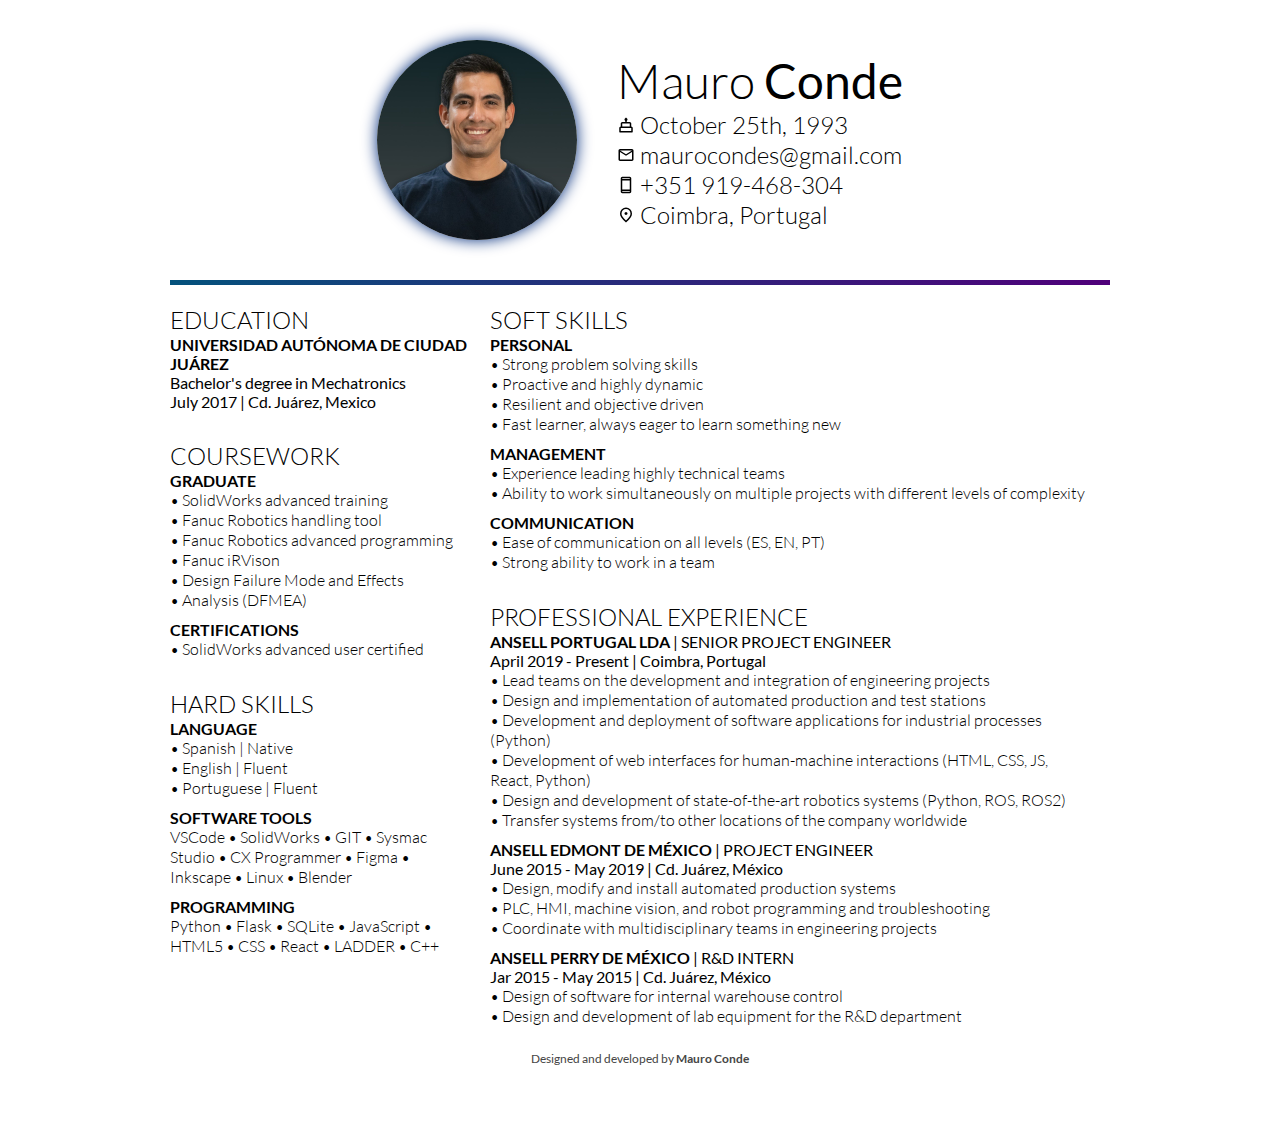
<file: index.html>
<!DOCTYPE html>
<html lang="en">
<head>
    <meta charset="UTF-8">
    <meta name="viewport" content="width=device-width, initial-scale=1.0">
    <title>Mauro Conde</title>
    <link rel="stylesheet" href="./index.css">
</head>
<body>
    <header>
        <img src="./img/profile_pic.jpeg" alt="Mauro's profile picture">
        <div class="personal__info">
            <h1>Mauro <span>Conde</span></h1>
            <p><img class='icon' src="./img/cake.svg"/> October 25th, 1993</p>
            <p><img class='icon' src="./img/mail.svg"/> maurocondes@gmail.com</p>
            <p><img class='icon' src="./img/phone.svg"/> +351 919-468-304</p>
            <p><img class='icon' src="./img/location.svg"/> Coimbra, Portugal</p>
            <!--a href="https://github.com/maurocs"><img class='icon' src="./img/github-mark.svg" style="height: 14px; padding: 1px;"/> maurocs</a-->
        </div>
    </header>    
    <main>
	<div class="column left__col">
	    <section>
                <h2>EDUCATION</h2>
                <div class="subsection">
                    <h3>UNIVERSIDAD AUTÓNOMA DE CIUDAD JUÁREZ</h3>
                    <h4>Bachelor's degree in Mechatronics</h4>
                    <p>July 2017 | Cd. Juárez, Mexico</p>
                </div>
            </section>
            <section>
                <h2>COURSEWORK</h2>
                <div class="subsection">
                    <h3>GRADUATE</h3>
                    <p class="list__item">SolidWorks advanced training</p>
                    <p class="list__item">Fanuc Robotics handling tool</p>
                    <p class="list__item">Fanuc Robotics advanced programming</p>
                    <p class="list__item">Fanuc iRVison</p>
                    <p class="list__item">Design Failure Mode and Effects</p>
                    <p class="list__item">Analysis (DFMEA)</p>
                </div>

                <div class="subsection">
                    <h3>CERTIFICATIONS</h3>
                    <p class="list__item">SolidWorks advanced user certified</p>
                </div>
            </section>
            <section>
                <div class="subsection">
                    <h2>HARD SKILLS</h2>
                    <h3>LANGUAGE</h3>
                    <p class="list__item">Spanish | Native</p>
                    <p class="list__item">English | Fluent</p>
                    <p class="list__item">Portuguese | Fluent</p>
                </div>                
                <div class="subsection">
                    <h3>SOFTWARE TOOLS</h3>
                    <p class="cont__list">VSCode • SolidWorks • GIT • Sysmac Studio • CX Programmer • Figma • Inkscape •  Linux • Blender 
                    </p>
                </div>                
                <div class="subsection">
                    <h3>PROGRAMMING</h3>
                    <p class="cont__list">Python • Flask • SQLite • JavaScript • HTML5 • CSS • React • LADDER • C++
                    </p>
                </div>
            </section>
        </div>
        <div class="column right__col">
            <section>
                <h2>SOFT SKILLS</h2>
                <div class="subsection">
                    <h3>PERSONAL</h3>
                    <p class="list__item">Strong problem solving skills</p>
                    <p class="list__item">Proactive and highly dynamic</p>
                    <p class="list__item">Resilient and objective driven</p>
                    <p class="list__item">Fast learner, always eager to learn something new</p>
                </div>
                <div class="subsection">
                    <h3>MANAGEMENT</h3>
                    <p class="list__item">Experience leading highly technical teams</p>
                    <p class="list__item">Ability to work simultaneously on multiple projects with different levels of complexity</p>
                </div>
                <div class="subsection">
                    <h3>COMMUNICATION</h3>
                    <p class="list__item">Ease of communication on all levels (ES, EN, PT)</p>
                    <p class="list__item">Strong ability to work in a team</p>
                </div>
            </section>
            <section>
                <h2>PROFESSIONAL EXPERIENCE</h2>
                <div class="subsection">
                    <h3  style="display: inline-block;">ANSELL PORTUGAL LDA</h3>
                    <h4  style="display: inline-block;">| SENIOR PROJECT ENGINEER</h4>
                    <h5>April 2019 - Present | Coimbra, Portugal</h5>
                    <p class="list__item">Lead teams on the development and integration of engineering projects</p>
                    <p class="list__item">Design and implementation of automated production and test stations</p>
                    <p class="list__item">Development and deployment of software applications for industrial processes (Python)</p>
                    <p class="list__item">Development of web interfaces for human-machine interactions (HTML, CSS, JS, React, Python)</p>
                    <p class="list__item">Design and development of state-of-the-art robotics systems (Python, ROS, ROS2)</p>
                    <p class="list__item">Transfer systems from/to other locations of the company worldwide</p>
                </div>
                <div class="subsection">
                    <h3  style="display: inline-block;">ANSELL EDMONT DE MÉXICO</h3>
                    <h4  style="display: inline-block;">| PROJECT ENGINEER</h4>
                    <h5>June 2015 - May 2019 | Cd. Juárez, México</h5>
                    <p class="list__item">Design, modify and install automated production systems</p>
                    <p class="list__item">PLC, HMI, machine vision, and robot programming and troubleshooting</p>
                    <p class="list__item">Coordinate with multidisciplinary teams in engineering projects</p>
                </div>
                <div class="subsection">
                    <h3  style="display: inline-block;">ANSELL PERRY DE MÉXICO</h3>
                    <h4  style="display: inline-block;">| R&D INTERN</h4>
                    <h5>Jar 2015 - May 2015 | Cd. Juárez, México</h5>
                    <p class="list__item">Design of software for internal warehouse control</p>
                    <p class="list__item">Design and development of lab equipment for the R&D department</p>
                </div>
            </section>
        </div>
    </main>
    <footer>
        <p>Designed and developed by <strong>Mauro Conde</strong></p>
    </footer>
</body>
</html>
</file>
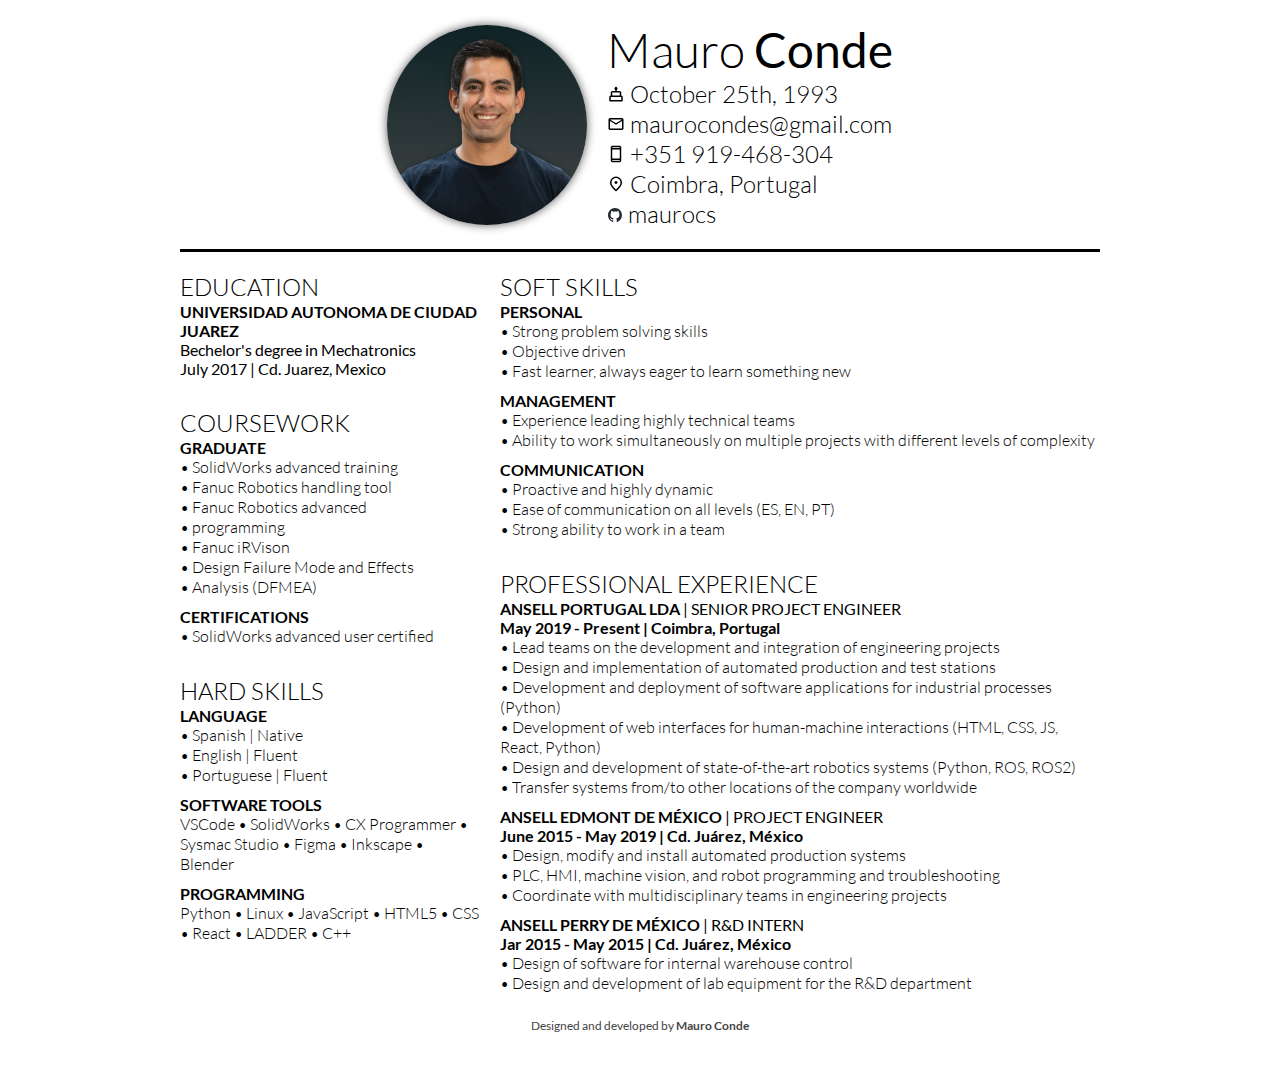
<file: CV.html>
<!DOCTYPE html>
<html lang="en">
<head>
    <meta charset="UTF-8">
    <meta name="viewport" content="width=device-width, initial-scale=1.0">
    <title>Mauro Conde</title>
    <link rel="stylesheet" href="./CV.css">
</head>
<body>
    <header>
        <img src="./img/profile_pic.jpeg" alt="Mauro's pofile picture">
        <div class="personal__info">
            <h1>Mauro <span>Conde</span></h1>
            <p><img class='icon' src="./img/cake.svg"/> October 25th, 1993</p>
            <p><img class='icon' src="./img/mail.svg"/> maurocondes@gmail.com</p>
            <p><img class='icon' src="./img/phone.svg"/> +351 919-468-304</p>
            <p><img class='icon' src="./img/location.svg"/> Coimbra, Portugal</p>
            <a href="https://github.com/maurocs"><img class='icon' src="./img/github-mark.svg" style="height: 14px; padding: 1px;"/> maurocs</a>
        </div>
    </header>    
    <main>
        <div class="column left__col">
            <div class="section">
                <h2>EDUCATION</h2>
                <div class="subsection">
                    <h3>UNIVERSIDAD AUTONOMA DE CIUDAD JUAREZ</h3>
                    <h4>Bechelor's degree in Mechatronics</h4>
                    <p>July 2017 | Cd. Juarez, Mexico</p>
                </div>
            </div>
            <div class="section">
                <h2>COURSEWORK</h2>
                <div class="subsection">
                    <h3>GRADUATE</h3>
                    <p class="list__item">SolidWorks advanced training</p>
                    <p class="list__item">Fanuc Robotics handling tool</p>
                    <p class="list__item">Fanuc Robotics advanced</p>
                    <p class="list__item">programming</p>
                    <p class="list__item">Fanuc iRVison</p>
                    <p class="list__item">Design Failure Mode and Effects</p>
                    <p class="list__item">Analysis (DFMEA)</p>
                </div>
                
                <div class="subsection">
                    <h3>CERTIFICATIONS</h3>
                    <p class="list__item">SolidWorks advanced user certified</p>
                </div>
            </div>
            <div class="section">
                <div class="subsection">
                    <h2>HARD SKILLS</h2>
                    <h3>LANGUAGE</h3>
                    <p class="list__item">Spanish | Native</p>
                    <p class="list__item">English | Fluent</p>
                    <p class="list__item">Portuguese | Fluent</p>
                </div>                
                <div class="subsection">
                    <h3>SOFTWARE TOOLS</h3>
                    <p class="cont__list">VSCode • SolidWorks • CX Programmer • Sysmac Studio • Figma • Inkscape • Blender  
                    </p>
                </div>                
                <div class="subsection">
                    <h3>PROGRAMMING</h3>
                    <p class="cont__list">Python • Linux • JavaScript • HTML5 • CSS • React • LADDER • C++
                    </p>
                </div>
            </div>
        </div>
        <div class="column right__col">
            <div class="section">
                <h2>SOFT SKILLS</h2>
                <div class="subsection">
                    <h3>PERSONAL</h3>
                    <p class="list__item">Strong problem solving skills</p>
                    <p class="list__item">Objective driven</p>
                    <p class="list__item">Fast learner, always eager to learn something new</p>
                </div>
                <div class="subsection">
                    <h3>MANAGEMENT</h3>
                    <p class="list__item">Experience leading highly technical teams</p>
                    <p class="list__item">Ability to work simultaneously on multiple projects with different levels of complexity</p>
                </div>
                <div class="subsection">
                    <h3>COMMUNICATION</h3>
                    <p class="list__item">Proactive and highly dynamic</p>
                    <p class="list__item">Ease of communication on all levels (ES, EN, PT)</p>
                    <p class="list__item">Strong ability to work in a team</p>
                </div>
            </div>
            <div class="section">
                <h2>PROFESSIONAL EXPERIENCE</h2>
                <div class="subsection">
                    <h3  style="display: inline-block;">ANSELL PORTUGAL LDA</h3>
                    <h4  style="display: inline-block;">| SENIOR PROJECT ENGINEER</h4>
                    <h5>May 2019 - Present | Coimbra, Portugal</h5>
                    <p class="list__item">Lead teams on the development and integration of engineering projects</p>
                    <p class="list__item">Design and implementation of automated production and test stations</p>
                    <p class="list__item">Development and deployment of software applications for industrial processes (Python)</p>
                    <p class="list__item">Development of web interfaces for human-machine interactions (HTML, CSS, JS, React, Python)</p>
                    <p class="list__item">Design and development of state-of-the-art robotics systems (Python, ROS, ROS2)</p>
                    <p class="list__item">Transfer systems from/to other locations of the company worldwide</p>
                </div>
                <div class="subsection">
                    <h3  style="display: inline-block;">ANSELL EDMONT DE MÉXICO</h3>
                    <h4  style="display: inline-block;">| PROJECT ENGINEER</h4>
                    <h5>June 2015 - May 2019 | Cd. Juárez, México</h5>
                    <p class="list__item">Design, modify and install automated production systems</p>
                    <p class="list__item">PLC, HMI, machine vision, and robot programming and troubleshooting</p>
                    <p class="list__item">Coordinate with multidisciplinary teams in engineering projects</p>
                </div>
                <div class="subsection">
                    <h3  style="display: inline-block;">ANSELL PERRY DE MÉXICO</h3>
                    <h4  style="display: inline-block;">| R&D INTERN</h4>
                    <h5>Jar 2015 - May 2015 | Cd. Juárez, México</h5>
                    <p class="list__item">Design of software for internal warehouse control</p>
                    <p class="list__item">Design and development of lab equipment for the R&D department</p>
                </div>
            </div>
        </div>
    </main>
    <footer>
        <p>Designed and developed by <strong>Mauro Conde</strong></p>
    </footer>
</body>
</html>
</file>
<file: index.css>
/* raleway-300 - latin_latin-ext */
@font-face {
    font-display: swap; /* Check https://developer.mozilla.org/en-US/docs/Web/CSS/@font-face/font-display for other options. */
    font-family: 'Raleway';
    font-style: normal;
    font-weight: 300;
    src: url('./fonts/raleway-v29-latin_latin-ext-300.woff2') format('woff2'); /* Chrome 36+, Opera 23+, Firefox 39+, Safari 12+, iOS 10+ */
}
/* raleway-regular - latin_latin-ext */
@font-face {
    font-display: swap; /* Check https://developer.mozilla.org/en-US/docs/Web/CSS/@font-face/font-display for other options. */
    font-family: 'Raleway';
    font-style: normal;
    font-weight: 400;
    src: url('./fonts/raleway-v29-latin_latin-ext-regular.woff2') format('woff2'); /* Chrome 36+, Opera 23+, Firefox 39+, Safari 12+, iOS 10+ */
}
/* raleway-600 - latin_latin-ext */
@font-face {
    font-display: swap; /* Check https://developer.mozilla.org/en-US/docs/Web/CSS/@font-face/font-display for other options. */
    font-family: 'Raleway';
    font-style: normal;
    font-weight: 600;
    src: url('./fonts/raleway-v29-latin_latin-ext-600.woff2') format('woff2'); /* Chrome 36+, Opera 23+, Firefox 39+, Safari 12+, iOS 10+ */
}
/* raleway-800 - latin_latin-ext */
@font-face {
    font-display: swap; /* Check https://developer.mozilla.org/en-US/docs/Web/CSS/@font-face/font-display for other options. */
    font-family: 'Raleway';
    font-style: normal;
    font-weight: 800;
    src: url('./fonts/raleway-v29-latin_latin-ext-800.woff2') format('woff2'); /* Chrome 36+, Opera 23+, Firefox 39+, Safari 12+, iOS 10+ */
}
/* raleway-900 - latin_latin-ext */
@font-face {
    font-display: swap; /* Check https://developer.mozilla.org/en-US/docs/Web/CSS/@font-face/font-display for other options. */
    font-family: 'Raleway';
    font-style: normal;
    font-weight: 900;
    src: url('./fonts/raleway-v29-latin_latin-ext-900.woff2') format('woff2'); /* Chrome 36+, Opera 23+, Firefox 39+, Safari 12+, iOS 10+ */
}
/* lato-300 - latin_latin-ext */
@font-face {
    font-display: swap; /* Check https://developer.mozilla.org/en-US/docs/Web/CSS/@font-face/font-display for other options. */
    font-family: 'Lato';
    font-style: normal;
    font-weight: 300;
    src: url('./fonts/lato-v24-latin_latin-ext-300.woff2') format('woff2'); /* Chrome 36+, Opera 23+, Firefox 39+, Safari 12+, iOS 10+ */
}
/* lato-regular - latin_latin-ext */
@font-face {
    font-display: swap; /* Check https://developer.mozilla.org/en-US/docs/Web/CSS/@font-face/font-display for other options. */
    font-family: 'Lato';
    font-style: normal;
    font-weight: 400;
    src: url('./fonts/lato-v24-latin_latin-ext-regular.woff2') format('woff2'); /* Chrome 36+, Opera 23+, Firefox 39+, Safari 12+, iOS 10+ */
}
/* lato-700 - latin_latin-ext */
@font-face {
    font-display: swap; /* Check https://developer.mozilla.org/en-US/docs/Web/CSS/@font-face/font-display for other options. */
    font-family: 'Lato';
    font-style: normal;
    font-weight: 700;
    src: url('./fonts/lato-v24-latin_latin-ext-700.woff2') format('woff2'); /* Chrome 36+, Opera 23+, Firefox 39+, Safari 12+, iOS 10+ */
}
/* lato-900 - latin_latin-ext */
@font-face {
    font-display: swap; /* Check https://developer.mozilla.org/en-US/docs/Web/CSS/@font-face/font-display for other options. */
    font-family: 'Lato';
    font-style: normal;
    font-weight: 900;
    src: url('./fonts/lato-v24-latin_latin-ext-900.woff2') format('woff2'); /* Chrome 36+, Opera 23+, Firefox 39+, Safari 12+, iOS 10+ */
}
html {
    font-family: 'Lato';
    width: 100%;
    display: flex;
    justify-content: center;
    align-items: center;
}
* {
    margin: 0;
}
body {
    display: flex;
    flex-direction: column;
    padding: 40px;
    max-width: 1024px;
}
header {
    display: flex;
    flex-wrap: wrap;
    align-items: center;
    justify-content: center;
    gap: 40px;
    padding-bottom: 20px;
    align-items: center;
}
.icon {
    margin: 0;
    height: 18px;
}

header > img {
    height: 200px;
    border-radius: 50%;
    box-shadow: 0 0 15px #002b7A;
}

header .personal__info {
    font-family: 'Lato';
    font-size: 1.5rem;
    display: flex;
    flex-direction: column;
}
header h1 {
    font-weight: 100;
}
header h1 span {
    font-weight: 400;
}
header .personal__info p {
    font-weight: 300;
}
header .personal__info a {
    font-weight: 300;
    text-decoration: none;
    color: black;
}
main {
    margin-top: 20px;
    display: flex;
    flex-wrap: wrap;
    flex: 0 1 auto;
    gap: 20px;
}
.column {
    display: flex;
    flex-direction: column;
    gap: 20px;
}
.left__col {
    flex: 0 1 300px;
}
.right__col {
    flex: 1 1 300px;
    max-width: 600px;
    min-width: 300px;
}
section h2 {
    font-weight: 100;
}
section h3 {
    font-size: 1rem;
    font-weight: 700;
}
section h4 {
    font-size: 1rem;
    font-weight: 400;
}
section h5 {
    font-size: 1rem;
    font-weight: 500;
}
.subsection {
    margin-bottom: 10px;
}

.list__item::before {
    content: '• ';
}
.list__item {
    font-weight: 300;
}
.cont__list {
    font-weight: 300;
}
footer {
    padding: 15px;
    font-size: 12px;
    color: rgb(70,70,70);
    display:flex;
    align-items: center;
    justify-content: center;
}
main::before {
    content: " ";
    width: 100%;
    height: 5px;
    background: linear-gradient(90deg, #04527C 0%, #50007A 100%);;
}
</file>
<file: CV.css>
/* raleway-300 - latin_latin-ext */
@font-face {
    font-display: swap; /* Check https://developer.mozilla.org/en-US/docs/Web/CSS/@font-face/font-display for other options. */
    font-family: 'Raleway';
    font-style: normal;
    font-weight: 300;
    src: url('./fonts/raleway-v29-latin_latin-ext-300.woff2') format('woff2'); /* Chrome 36+, Opera 23+, Firefox 39+, Safari 12+, iOS 10+ */
}
/* raleway-regular - latin_latin-ext */
@font-face {
    font-display: swap; /* Check https://developer.mozilla.org/en-US/docs/Web/CSS/@font-face/font-display for other options. */
    font-family: 'Raleway';
    font-style: normal;
    font-weight: 400;
    src: url('./fonts/raleway-v29-latin_latin-ext-regular.woff2') format('woff2'); /* Chrome 36+, Opera 23+, Firefox 39+, Safari 12+, iOS 10+ */
}
/* raleway-600 - latin_latin-ext */
@font-face {
    font-display: swap; /* Check https://developer.mozilla.org/en-US/docs/Web/CSS/@font-face/font-display for other options. */
    font-family: 'Raleway';
    font-style: normal;
    font-weight: 600;
    src: url('./fonts/raleway-v29-latin_latin-ext-600.woff2') format('woff2'); /* Chrome 36+, Opera 23+, Firefox 39+, Safari 12+, iOS 10+ */
}
/* raleway-800 - latin_latin-ext */
@font-face {
    font-display: swap; /* Check https://developer.mozilla.org/en-US/docs/Web/CSS/@font-face/font-display for other options. */
    font-family: 'Raleway';
    font-style: normal;
    font-weight: 800;
    src: url('./fonts/raleway-v29-latin_latin-ext-800.woff2') format('woff2'); /* Chrome 36+, Opera 23+, Firefox 39+, Safari 12+, iOS 10+ */
}
/* raleway-900 - latin_latin-ext */
@font-face {
    font-display: swap; /* Check https://developer.mozilla.org/en-US/docs/Web/CSS/@font-face/font-display for other options. */
    font-family: 'Raleway';
    font-style: normal;
    font-weight: 900;
    src: url('./fonts/raleway-v29-latin_latin-ext-900.woff2') format('woff2'); /* Chrome 36+, Opera 23+, Firefox 39+, Safari 12+, iOS 10+ */
}
/* lato-300 - latin_latin-ext */
@font-face {
    font-display: swap; /* Check https://developer.mozilla.org/en-US/docs/Web/CSS/@font-face/font-display for other options. */
    font-family: 'Lato';
    font-style: normal;
    font-weight: 300;
    src: url('./fonts/lato-v24-latin_latin-ext-300.woff2') format('woff2'); /* Chrome 36+, Opera 23+, Firefox 39+, Safari 12+, iOS 10+ */
}
/* lato-regular - latin_latin-ext */
@font-face {
    font-display: swap; /* Check https://developer.mozilla.org/en-US/docs/Web/CSS/@font-face/font-display for other options. */
    font-family: 'Lato';
    font-style: normal;
    font-weight: 400;
    src: url('./fonts/lato-v24-latin_latin-ext-regular.woff2') format('woff2'); /* Chrome 36+, Opera 23+, Firefox 39+, Safari 12+, iOS 10+ */
}
/* lato-700 - latin_latin-ext */
@font-face {
    font-display: swap; /* Check https://developer.mozilla.org/en-US/docs/Web/CSS/@font-face/font-display for other options. */
    font-family: 'Lato';
    font-style: normal;
    font-weight: 700;
    src: url('./fonts/lato-v24-latin_latin-ext-700.woff2') format('woff2'); /* Chrome 36+, Opera 23+, Firefox 39+, Safari 12+, iOS 10+ */
}
/* lato-900 - latin_latin-ext */
@font-face {
    font-display: swap; /* Check https://developer.mozilla.org/en-US/docs/Web/CSS/@font-face/font-display for other options. */
    font-family: 'Lato';
    font-style: normal;
    font-weight: 900;
    src: url('./fonts/lato-v24-latin_latin-ext-900.woff2') format('woff2'); /* Chrome 36+, Opera 23+, Firefox 39+, Safari 12+, iOS 10+ */
}

html {
    font-family: 'Lato';
    width: 100%;
    display: flex;
    justify-content: center;
    align-items: center;
}

* {
    margin: 0;
}

body {
    display: flex;
    flex-direction: column;
    padding: 20px;
    max-width: 1024px;
}

header {
    display: flex;
    flex-wrap: wrap;
    align-items: center;
    justify-content: center;
    gap: 20px;
    padding-bottom: 20px;
    border-bottom: 3px solid black;
    align-items: center;
}

.icon {
    margin: 0;
    height: 18px;
}

header > img {
    height: 200px;
    border-radius: 50%;
    box-shadow: 0 0 10px rgba(89,89,89,1);
}

header .personal__info {
    font-family: 'Lato';
    font-size: 1.5rem;
    display: flex;
    flex-direction: column;
}

header h1 {
    font-weight: 100;
}

header h1 span {
    font-weight: 400;
}

header .personal__info p {
    font-weight: 300;
}

header .personal__info a {
    font-weight: 300;
    text-decoration: none;
    color: black;
}

main {
    margin-top: 20px;
    display: flex;
    flex-wrap: wrap;
    flex: 0 1 auto;
    gap: 20px;
}

.column {
    display: flex;
    flex-direction: column;
    gap: 20px;
}

.left__col {
    flex: 0 1 300px;
}

.right__col {
    flex: 1 1 300px;
    max-width: 600px;
    min-width: 300px;
}

.section h2 {
    font-weight: 100;
}

.section h3 {
    font-size: 1rem;
    font-weight: 700;
}

.section h4 {
    font-size: 1rem;
    font-weight: 400;
}

.section h5 {
    font-size: 1rem;
    font-weight: 700;
}

.subsection {
    margin-bottom: 10px;
}

.list__item::before {
    content: '• ';
}

.list__item {
    font-weight: 300;
}

.cont__list {
    font-weight: 300;
}

footer {
    position: sticky;
    padding: 15px;
    font-size: 12px;
    color: rgb(70,70,70);
    display:flex;
    align-items: center;
    justify-content: center;
}
</file>
